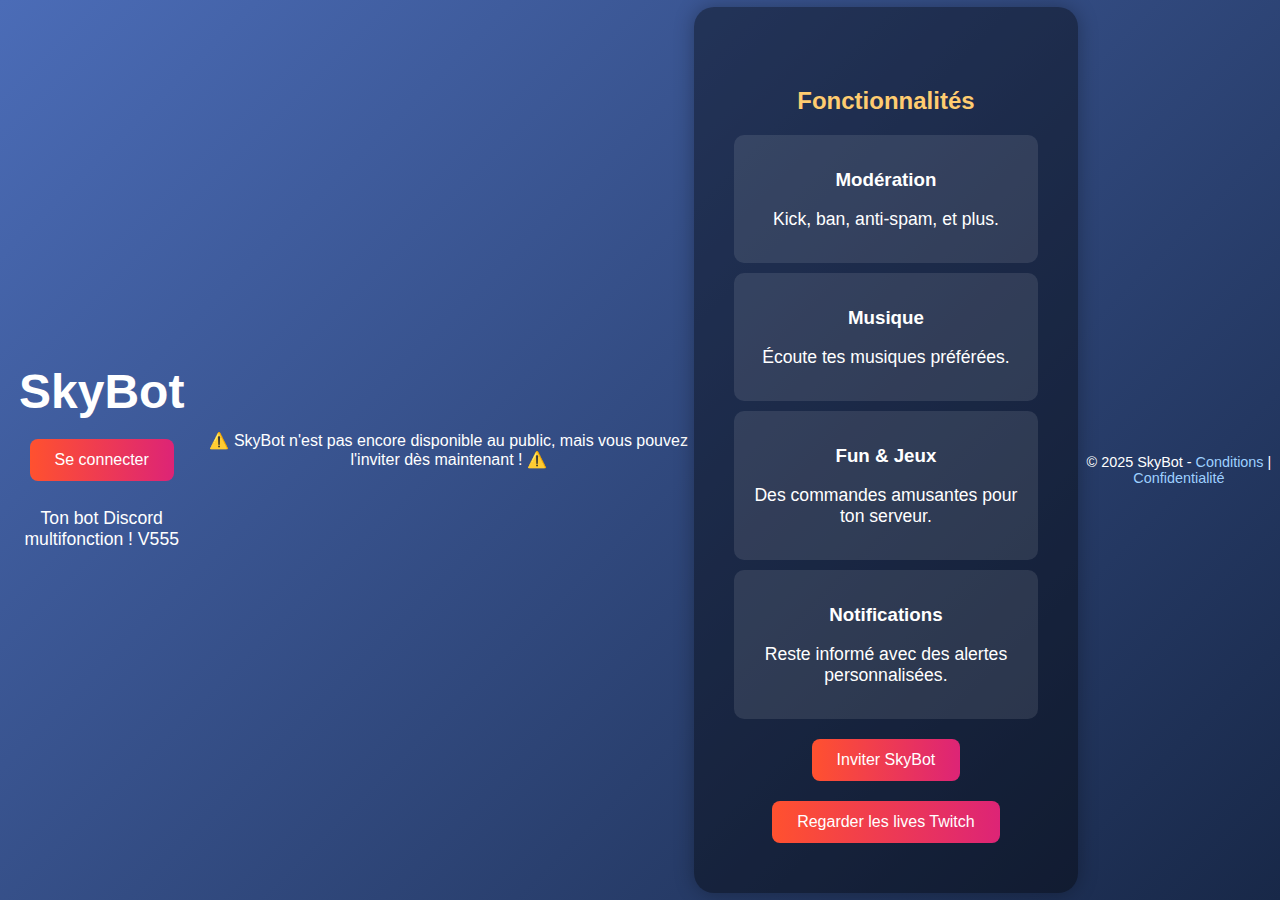
<file: index.html>
<!DOCTYPE html>
<html lang="fr">
<head>
  <meta charset="UTF-8">
    <meta name="viewport" content="width=device-width, initial-scale=1.0">
      <title>SkyBot</title>
        <link rel="stylesheet" href="style.css">
        </head>
        <body>
          <header>
              <div class="header-content">
                    <h1>SkyBot</h1>
                          <button class="discord-btn small" onclick="window.location.href='login.html'">
                                  Se connecter
                                        </button>
                                            </div>
                                                <p>Ton bot Discord multifonction ! V555</p>
                                                  </header>

                                                    <div class="alert" id="alert"></div>

                                                      <div class="container">
                                                          <h2>Fonctionnalités</h2>
                                                              <div class="features" id="features"></div>
                                                                  <div class="buttons">
                                                                        <button id="inviteBtn" onclick="window.location.href='https://discord.com/oauth2/authorize?client_id=1396850863401603194'">
                                                                                Inviter SkyBot
                                                                                      </button>
                                                                                            <button id="twitchBtn" onclick="window.location.href='twitch.html'">
                                                                                                    Regarder les lives Twitch
                                                                                                          </button>
                                                                                                              </div>
                                                                                                                </div>

                                                                                                                  <footer>
                                                                                                                      &copy; 2025 SkyBot - <a href="#" id="termsLink">Conditions</a> |
                                                                                                                          <a href="#" id="privacyLink">Confidentialité</a>
                                                                                                                            </footer>

                                                                                                                              <script src="script.js"></script>
                                                                                                                              </body>
                                                                                                                              </html>
</file>
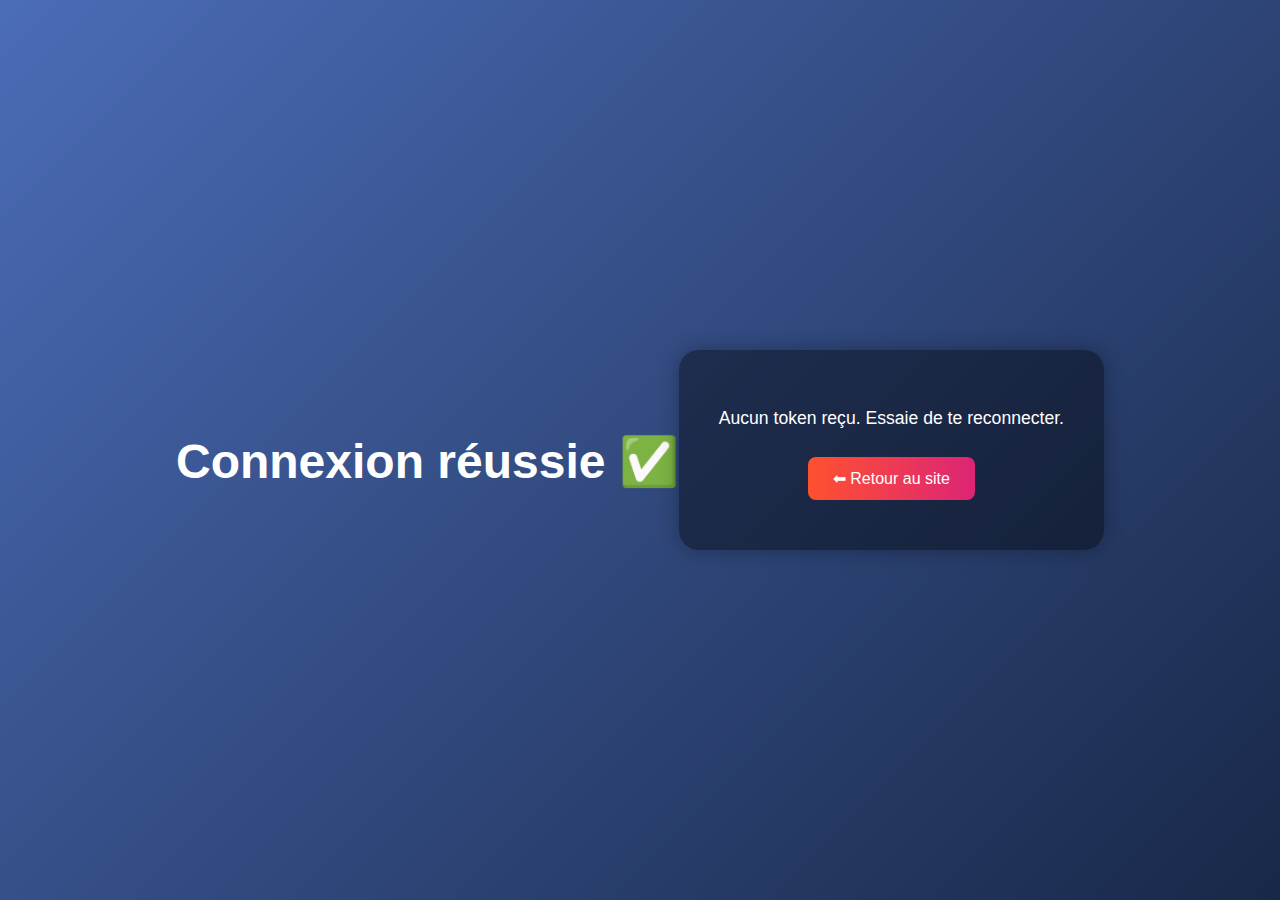
<file: callback.html>
<!DOCTYPE html>
<html lang="fr">
<head>
  <meta charset="UTF-8">
    <meta name="viewport" content="width=device-width, initial-scale=1.0">
      <title>Connexion réussie - SkyBot</title>
        <link rel="stylesheet" href="style.css">
        </head>
        <body>
          <header>
              <h1>Connexion réussie ✅</h1>
                </header>

                  <div class="container" style="text-align:center;">
                      <p id="userInfo">Récupération des informations de ton compte...</p>
                          <button onclick="window.location.href='index.html'">⬅ Retour au site</button>
                            </div>

                              <script>
                                  const fragment = new URLSearchParams(window.location.hash.slice(1));
                                      const accessToken = fragment.get("access_token");

                                          if (accessToken) {
                                                fetch("https://discord.com/api/users/@me", {
                                                        headers: { Authorization: `Bearer ${accessToken}` }
                                                              })
                                                                    .then(res => res.json())
                                                                          .then(user => {
                                                                                  document.getElementById("userInfo").innerHTML = `
                                                                                            <img src="https://cdn.discordapp.com/avatars/${user.id}/${user.avatar}.png" 
                                                                                                           width="100" style="border-radius:50%;"><br>
                                                                                                                     <strong>${user.username}#${user.discriminator}</strong><br><br>
                                                                                                                               Bienvenue sur le site de SkyBot ! 🎉
                                                                                                                                       `;
                                                                                                                                             })
                                                                                                                                                   .catch(() => {
                                                                                                                                                           document.getElementById("userInfo").innerText = "Erreur de récupération du compte Discord.";
                                                                                                                                                                 });
                                                                                                                                                                     } else {
                                                                                                                                                                           document.getElementById("userInfo").innerText = "Aucun token reçu. Essaie de te reconnecter.";
                                                                                                                                                                               }
                                                                                                                                                                                 </script>
                                                                                                                                                                                 </body>
                                                                                                                                                                                 </html>
</file>
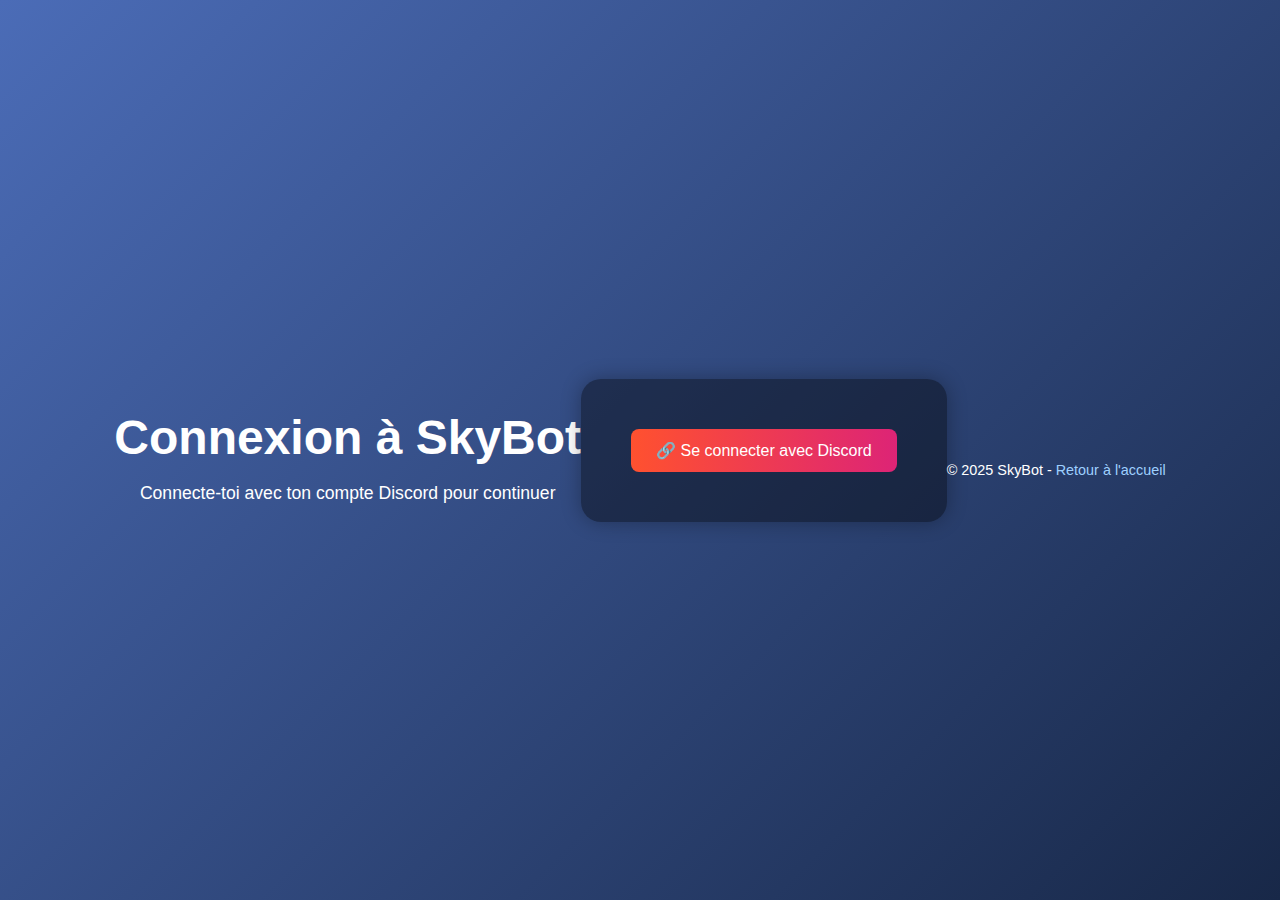
<file: login.html>
<!DOCTYPE html>
<html lang="fr">
<head>
  <meta charset="UTF-8">
    <meta name="viewport" content="width=device-width, initial-scale=1.0">
      <title>Connexion Discord - SkyBot</title>
        <link rel="stylesheet" href="style.css">
        </head>
        <body>
          <header>
              <h1>Connexion à SkyBot</h1>
                  <p>Connecte-toi avec ton compte Discord pour continuer</p>
                    </header>

                      <div class="container" style="text-align:center;">
                          <button class="discord-btn" onclick="window.location.href='https://discord.com/api/oauth2/authorize?client_id=1396850863401603194&redirect_uri=httpshttps://skycatgamingespore74-hub.github.io/Skybot/callback.html2Fcallback.html&response_type=token&scope=identify'">
                                🔗 Se connecter avec Discord
                                    </button>
                                      </div>

                                        <footer>
                                            &copy; 2025 SkyBot - <a href="index.html">Retour à l'accueil</a>
                                              </footer>
                                              </body>
                                              </html>
</file>
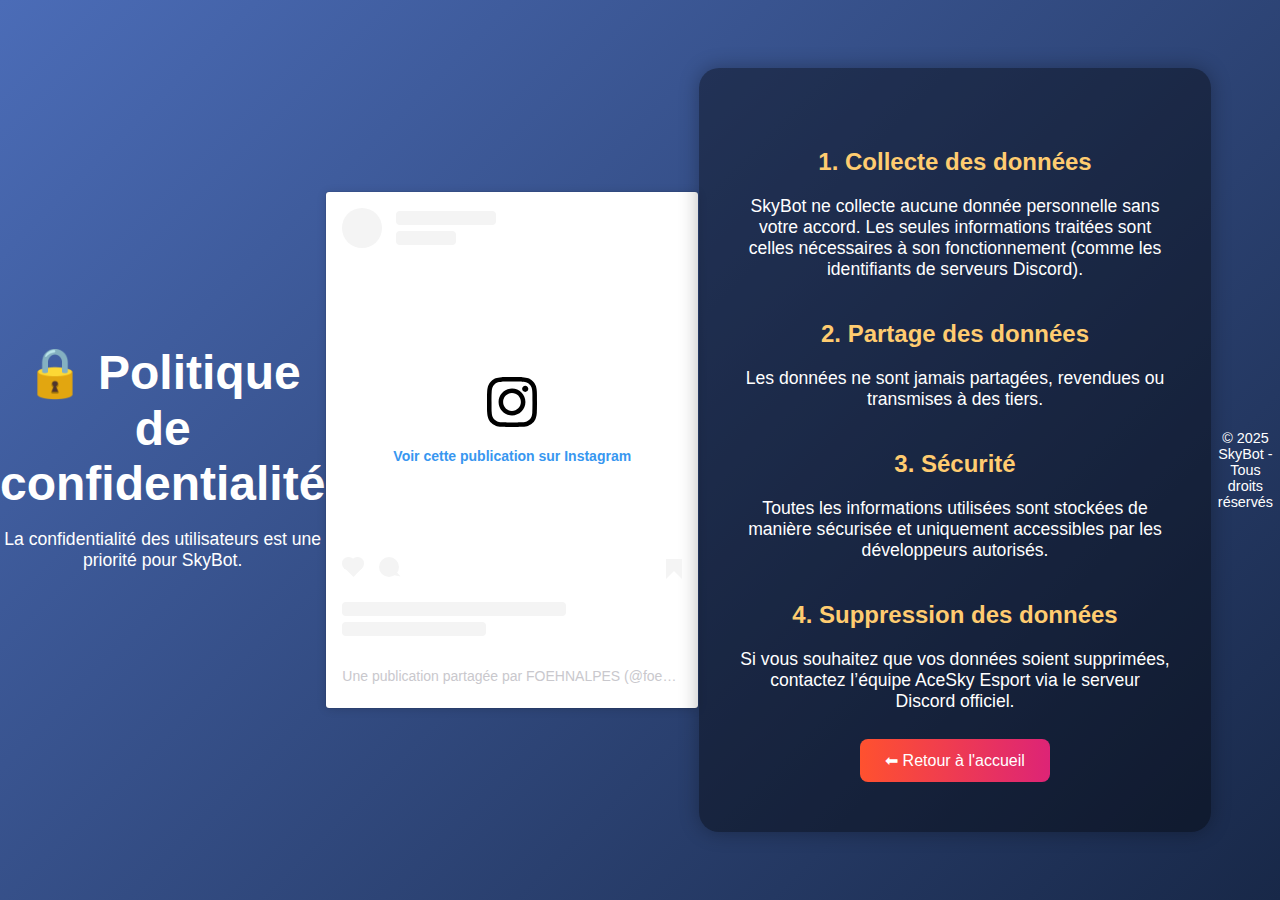
<file: privacy.html>
<!DOCTYPE html>
<html lang="fr">
<head>
  <meta charset="UTF-8">
    <meta name="viewport" content="width=device-width, initial-scale=1.0">
      <title>Politique de confidentialité - SkyBot</title>
        <link rel="stylesheet" href="style.css">
        </head>
        <body>
          <header>
              <h1>🔒 Politique de confidentialité</h1>
                  <p>La confidentialité des utilisateurs est une priorité pour SkyBot.</p>
                    </header>
<blockquote class="instagram-media" data-instgrm-captioned data-instgrm-permalink="https://www.instagram.com/reel/DVgyzHrDRIf/?utm_source=ig_embed&amp;utm_campaign=loading" data-instgrm-version="14" style=" background:#FFF; border:0; border-radius:3px; box-shadow:0 0 1px 0 rgba(0,0,0,0.5),0 1px 10px 0 rgba(0,0,0,0.15); margin: 1px; max-width:540px; min-width:326px; padding:0; width:99.375%; width:-webkit-calc(100% - 2px); width:calc(100% - 2px);"><div style="padding:16px;"> <a href="https://www.instagram.com/reel/DVgyzHrDRIf/?utm_source=ig_embed&amp;utm_campaign=loading" style=" background:#FFFFFF; line-height:0; padding:0 0; text-align:center; text-decoration:none; width:100%;" target="_blank"> <div style=" display: flex; flex-direction: row; align-items: center;"> <div style="background-color: #F4F4F4; border-radius: 50%; flex-grow: 0; height: 40px; margin-right: 14px; width: 40px;"></div> <div style="display: flex; flex-direction: column; flex-grow: 1; justify-content: center;"> <div style=" background-color: #F4F4F4; border-radius: 4px; flex-grow: 0; height: 14px; margin-bottom: 6px; width: 100px;"></div> <div style=" background-color: #F4F4F4; border-radius: 4px; flex-grow: 0; height: 14px; width: 60px;"></div></div></div><div style="padding: 19% 0;"></div> <div style="display:block; height:50px; margin:0 auto 12px; width:50px;"><svg width="50px" height="50px" viewBox="0 0 60 60" version="1.1" xmlns="https://www.w3.org/2000/svg" xmlns:xlink="https://www.w3.org/1999/xlink"><g stroke="none" stroke-width="1" fill="none" fill-rule="evenodd"><g transform="translate(-511.000000, -20.000000)" fill="#000000"><g><path d="M556.869,30.41 C554.814,30.41 553.148,32.076 553.148,34.131 C553.148,36.186 554.814,37.852 556.869,37.852 C558.924,37.852 560.59,36.186 560.59,34.131 C560.59,32.076 558.924,30.41 556.869,30.41 M541,60.657 C535.114,60.657 530.342,55.887 530.342,50 C530.342,44.114 535.114,39.342 541,39.342 C546.887,39.342 551.658,44.114 551.658,50 C551.658,55.887 546.887,60.657 541,60.657 M541,33.886 C532.1,33.886 524.886,41.1 524.886,50 C524.886,58.899 532.1,66.113 541,66.113 C549.9,66.113 557.115,58.899 557.115,50 C557.115,41.1 549.9,33.886 541,33.886 M565.378,62.101 C565.244,65.022 564.756,66.606 564.346,67.663 C563.803,69.06 563.154,70.057 562.106,71.106 C561.058,72.155 560.06,72.803 558.662,73.347 C557.607,73.757 556.021,74.244 553.102,74.378 C549.944,74.521 548.997,74.552 541,74.552 C533.003,74.552 532.056,74.521 528.898,74.378 C525.979,74.244 524.393,73.757 523.338,73.347 C521.94,72.803 520.942,72.155 519.894,71.106 C518.846,70.057 518.197,69.06 517.654,67.663 C517.244,66.606 516.755,65.022 516.623,62.101 C516.479,58.943 516.448,57.996 516.448,50 C516.448,42.003 516.479,41.056 516.623,37.899 C516.755,34.978 517.244,33.391 517.654,32.338 C518.197,30.938 518.846,29.942 519.894,28.894 C520.942,27.846 521.94,27.196 523.338,26.654 C524.393,26.244 525.979,25.756 528.898,25.623 C532.057,25.479 533.004,25.448 541,25.448 C548.997,25.448 549.943,25.479 553.102,25.623 C556.021,25.756 557.607,26.244 558.662,26.654 C560.06,27.196 561.058,27.846 562.106,28.894 C563.154,29.942 563.803,30.938 564.346,32.338 C564.756,33.391 565.244,34.978 565.378,37.899 C565.522,41.056 565.552,42.003 565.552,50 C565.552,57.996 565.522,58.943 565.378,62.101 M570.82,37.631 C570.674,34.438 570.167,32.258 569.425,30.349 C568.659,28.377 567.633,26.702 565.965,25.035 C564.297,23.368 562.623,22.342 560.652,21.575 C558.743,20.834 556.562,20.326 553.369,20.18 C550.169,20.033 549.148,20 541,20 C532.853,20 531.831,20.033 528.631,20.18 C525.438,20.326 523.257,20.834 521.349,21.575 C519.376,22.342 517.703,23.368 516.035,25.035 C514.368,26.702 513.342,28.377 512.574,30.349 C511.834,32.258 511.326,34.438 511.181,37.631 C511.035,40.831 511,41.851 511,50 C511,58.147 511.035,59.17 511.181,62.369 C511.326,65.562 511.834,67.743 512.574,69.651 C513.342,71.625 514.368,73.296 516.035,74.965 C517.703,76.634 519.376,77.658 521.349,78.425 C523.257,79.167 525.438,79.673 528.631,79.82 C531.831,79.965 532.853,80.001 541,80.001 C549.148,80.001 550.169,79.965 553.369,79.82 C556.562,79.673 558.743,79.167 560.652,78.425 C562.623,77.658 564.297,76.634 565.965,74.965 C567.633,73.296 568.659,71.625 569.425,69.651 C570.167,67.743 570.674,65.562 570.82,62.369 C570.966,59.17 571,58.147 571,50 C571,41.851 570.966,40.831 570.82,37.631"></path></g></g></g></svg></div><div style="padding-top: 8px;"> <div style=" color:#3897f0; font-family:Arial,sans-serif; font-size:14px; font-style:normal; font-weight:550; line-height:18px;">Voir cette publication sur Instagram</div></div><div style="padding: 12.5% 0;"></div> <div style="display: flex; flex-direction: row; margin-bottom: 14px; align-items: center;"><div> <div style="background-color: #F4F4F4; border-radius: 50%; height: 12.5px; width: 12.5px; transform: translateX(0px) translateY(7px);"></div> <div style="background-color: #F4F4F4; height: 12.5px; transform: rotate(-45deg) translateX(3px) translateY(1px); width: 12.5px; flex-grow: 0; margin-right: 14px; margin-left: 2px;"></div> <div style="background-color: #F4F4F4; border-radius: 50%; height: 12.5px; width: 12.5px; transform: translateX(9px) translateY(-18px);"></div></div><div style="margin-left: 8px;"> <div style=" background-color: #F4F4F4; border-radius: 50%; flex-grow: 0; height: 20px; width: 20px;"></div> <div style=" width: 0; height: 0; border-top: 2px solid transparent; border-left: 6px solid #f4f4f4; border-bottom: 2px solid transparent; transform: translateX(16px) translateY(-4px) rotate(30deg)"></div></div><div style="margin-left: auto;"> <div style=" width: 0px; border-top: 8px solid #F4F4F4; border-right: 8px solid transparent; transform: translateY(16px);"></div> <div style=" background-color: #F4F4F4; flex-grow: 0; height: 12px; width: 16px; transform: translateY(-4px);"></div> <div style=" width: 0; height: 0; border-top: 8px solid #F4F4F4; border-left: 8px solid transparent; transform: translateY(-4px) translateX(8px);"></div></div></div> <div style="display: flex; flex-direction: column; flex-grow: 1; justify-content: center; margin-bottom: 24px;"> <div style=" background-color: #F4F4F4; border-radius: 4px; flex-grow: 0; height: 14px; margin-bottom: 6px; width: 224px;"></div> <div style=" background-color: #F4F4F4; border-radius: 4px; flex-grow: 0; height: 14px; width: 144px;"></div></div></a><p style=" color:#c9c8cd; font-family:Arial,sans-serif; font-size:14px; line-height:17px; margin-bottom:0; margin-top:8px; overflow:hidden; padding:8px 0 7px; text-align:center; text-overflow:ellipsis; white-space:nowrap;"><a href="https://www.instagram.com/reel/DVgyzHrDRIf/?utm_source=ig_embed&amp;utm_campaign=loading" style=" color:#c9c8cd; font-family:Arial,sans-serif; font-size:14px; font-style:normal; font-weight:normal; line-height:17px; text-decoration:none;" target="_blank">Une publication partagée par FOEHNALPES (@foehnalpes)</a></p></div></blockquote>
<script async src="//www.instagram.com/embed.js"></script>
                      <div class="container">
                          <h2>1. Collecte des données</h2>
                              <p>SkyBot ne collecte aucune donnée personnelle sans votre accord. Les seules informations traitées sont celles nécessaires à son fonctionnement (comme les identifiants de serveurs Discord).</p>

                                  <h2>2. Partage des données</h2>
                                      <p>Les données ne sont jamais partagées, revendues ou transmises à des tiers.</p>

                                          <h2>3. Sécurité</h2>
                                              <p>Toutes les informations utilisées sont stockées de manière sécurisée et uniquement accessibles par les développeurs autorisés.</p>

                                                  <h2>4. Suppression des données</h2>
                                                      <p>Si vous souhaitez que vos données soient supprimées, contactez l’équipe AceSky Esport via le serveur Discord officiel.</p>

                                                          <button onclick="window.location.href='index.html'">⬅ Retour à l'accueil</button>
                                                            </div>

                                                              <footer>
                                                                  &copy; 2025 SkyBot - Tous droits réservés
                                                                    </footer>
                                                                    </body>
                                                                    </html>
</file>
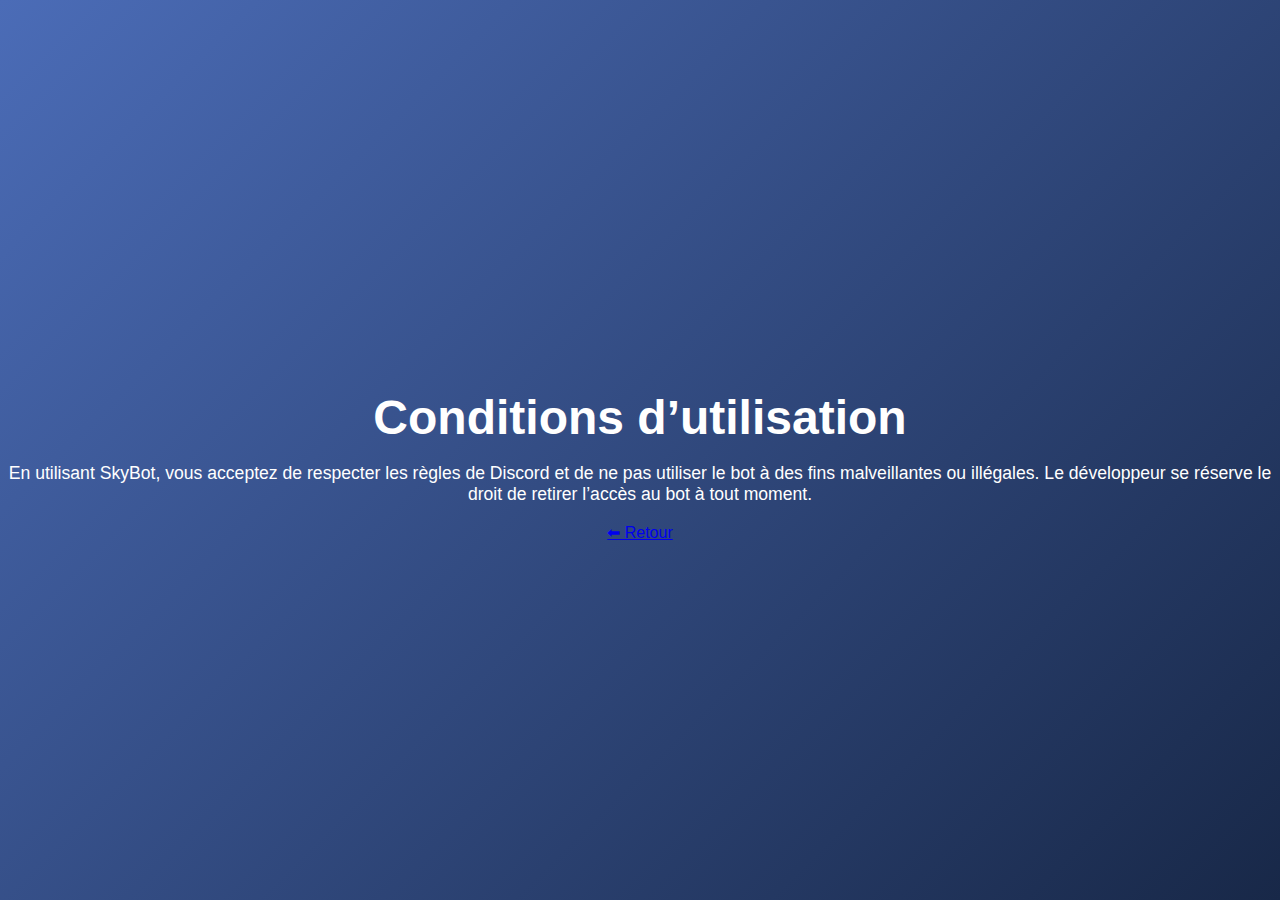
<file: terms.html>
<!DOCTYPE html>
<html lang="fr">
<head>
  <meta charset="UTF-8">
    <meta name="viewport" content="width=device-width, initial-scale=1.0">
      <title>Conditions d’utilisation - SkyBot</title>
        <link rel="stylesheet" href="style.css">
        </head>
        <body>
          <main>
              <h1>Conditions d’utilisation</h1>
                  <p>En utilisant SkyBot, vous acceptez de respecter les règles de Discord et de ne pas utiliser le bot à des fins malveillantes ou illégales. Le développeur se réserve le droit de retirer l’accès au bot à tout moment.</p>
                      <a href="index.html" class="btn">⬅ Retour</a>
                        </main>
                        </body>
                        </html>
</file>
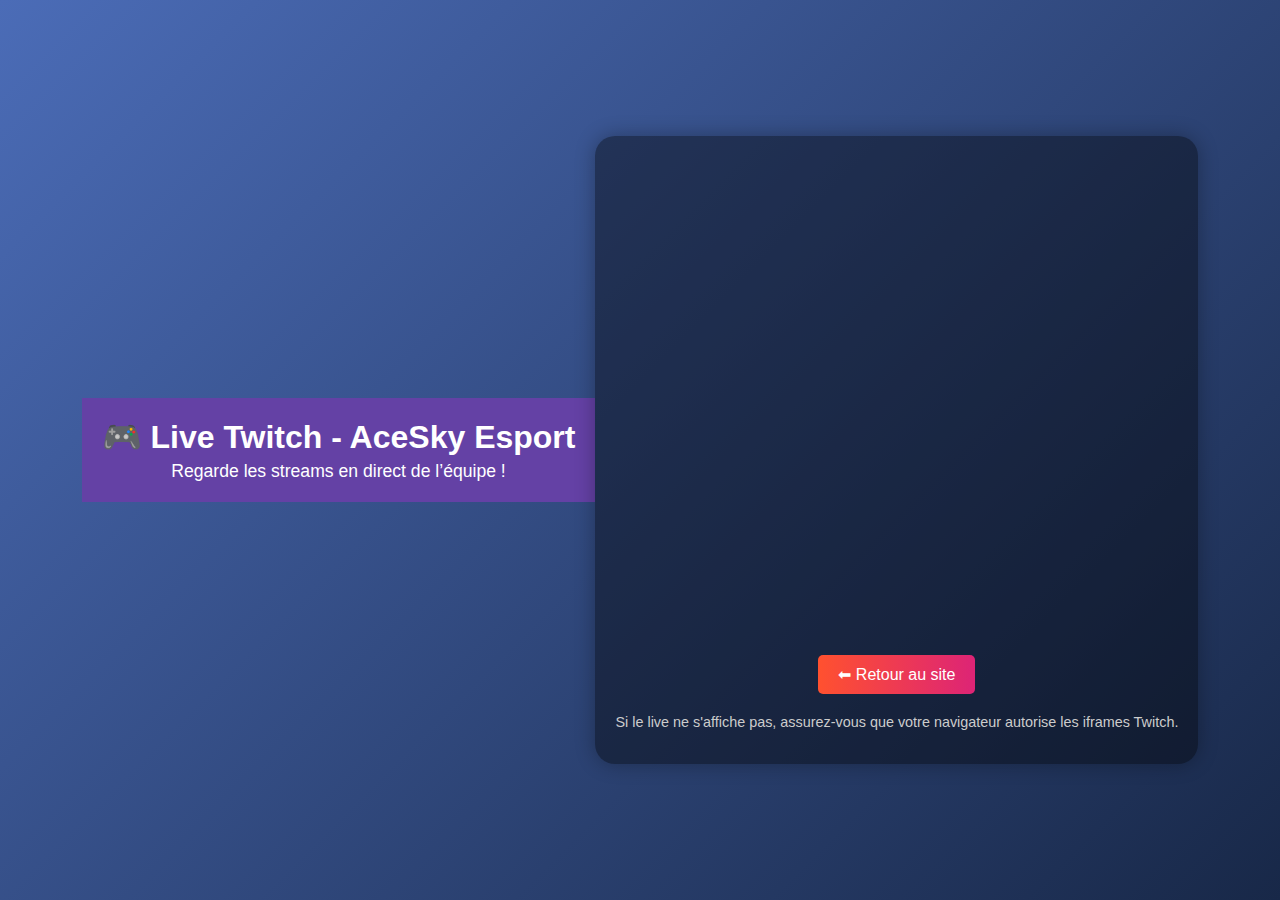
<file: twitch.html>
<!DOCTYPE html>
<html lang="fr">
<head>
  <meta charset="UTF-8">
    <meta name="viewport" content="width=device-width, initial-scale=1.0">
      <title>SkyBot - Live Twitch</title>
        <link rel="stylesheet" href="style.css">
          <style>
              body {
                    font-family: Arial, sans-serif;
                          text-align: center;
                                background-color: #1e1e1e;
                                      color: #ffffff;
                                            margin: 0;
                                                  padding: 0;
                                                      }

                                                          header {
                                                                padding: 20px;
                                                                      background-color: #6441a5; /* couleur Twitch */
                                                                          }

                                                                              header h1 {
                                                                                    margin: 0;
                                                                                          font-size: 2em;
                                                                                              }

                                                                                                  header p {
                                                                                                        margin: 5px 0 0 0;
                                                                                                              font-size: 1.1em;
                                                                                                                  }

                                                                                                                      .container {
                                                                                                                            padding: 20px;
                                                                                                                                }

                                                                                                                                    iframe {
                                                                                                                                          width: 100%;
                                                                                                                                                max-width: 720px;
                                                                                                                                                      height: 480px;
                                                                                                                                                            border: none;
                                                                                                                                                                }

                                                                                                                                                                    button {
                                                                                                                                                                          margin-top: 15px;
                                                                                                                                                                                padding: 10px 20px;
                                                                                                                                                                                      font-size: 1em;
                                                                                                                                                                                            background-color: #6441a5;
                                                                                                                                                                                                  color: #fff;
                                                                                                                                                                                                        border: none;
                                                                                                                                                                                                              border-radius: 5px;
                                                                                                                                                                                                                    cursor: pointer;
                                                                                                                                                                                                                          transition: background-color 0.3s;
                                                                                                                                                                                                                              }

                                                                                                                                                                                                                                  button:hover {
                                                                                                                                                                                                                                        background-color: #7e5bcf;
                                                                                                                                                                                                                                            }

                                                                                                                                                                                                                                                /* Responsive height pour petits écrans */
                                                                                                                                                                                                                                                    @media (max-width: 768px) {
                                                                                                                                                                                                                                                          iframe {
                                                                                                                                                                                                                                                                  height: 360px;
                                                                                                                                                                                                                                                                        }
                                                                                                                                                                                                                                                                            }

                                                                                                                                                                                                                                                                                @media (max-width: 480px) {
                                                                                                                                                                                                                                                                                      iframe {
                                                                                                                                                                                                                                                                                              height: 240px;
                                                                                                                                                                                                                                                                                                    }
                                                                                                                                                                                                                                                                                                        }
                                                                                                                                                                                                                                                                                                          </style>
                                                                                                                                                                                                                                                                                                          </head>
                                                                                                                                                                                                                                                                                                          <body>
                                                                                                                                                                                                                                                                                                            <header>
                                                                                                                                                                                                                                                                                                                <h1>🎮 Live Twitch - AceSky Esport</h1>
                                                                                                                                                                                                                                                                                                                    <p>Regarde les streams en direct de l’équipe !</p>
                                                                                                                                                                                                                                                                                                                      </header>

                                                                                                                                                                                                                                                                                                                        <div class="container">
                                                                                                                                                                                                                                                                                                                            <iframe
                                                                                                                                                                                                                                                                                                                                  src="https://player.twitch.tv/?channel=math_y_t_b&parent=skycatgamingespore74-hub.github.io"
                                                                                                                                                                                                                                                                                                                                        allowfullscreen
                                                                                                                                                                                                                                                                                                                                              title="Live Twitch AceSky Esport">
                                                                                                                                                                                                                                                                                                                                                  </iframe>
                                                                                                                                                                                                                                                                                                                                                      <br>
                                                                                                                                                                                                                                                                                                                                                          <button onclick="window.location.href='index.html'">⬅ Retour au site</button>
                                                                                                                                                                                                                                                                                                                                                              <p style="margin-top:10px; font-size:0.9em; color:#ccc;">
                                                                                                                                                                                                                                                                                                                                                                    Si le live ne s'affiche pas, assurez-vous que votre navigateur autorise les iframes Twitch.
                                                                                                                                                                                                                                                                                                                                                                        </p>
                                                                                                                                                                                                                                                                                                                                                                          </div>
                                                                                                                                                                                                                                                                                                                                                                          </body>
                                                                                                                                                                                                                                                                                                                                                                          </html>
</file>
<file: style.css>
body {
      margin: 0;
        font-family: 'Poppins', sans-serif;
          background: linear-gradient(135deg, #4b6cb7, #182848);
            color: #fff;
              text-align: center;
                min-height: 100vh;
                  display: flex;
                    align-items: center;
                      justify-content: center;
                      }

                      .container {
                        max-width: 800px;
                          padding: 40px;
                            background: rgba(0, 0, 0, 0.4);
                              border-radius: 20px;
                                box-shadow: 0 0 20px rgba(0,0,0,0.3);
                                }

                                h1 {
                                  font-size: 3em;
                                    margin-bottom: 0.2em;
                                      color: #fff;
                                      }

                                      h2 {
                                        margin-top: 40px;
                                          color: #ffcc70;
                                          }

                                          p {
                                            font-size: 1.1em;
                                            }

                                            button {
                                              background: linear-gradient(90deg, #ff512f, #dd2476);
                                                border: none;
                                                  padding: 12px 25px;
                                                    border-radius: 8px;
                                                      color: white;
                                                        font-size: 1em;
                                                          cursor: pointer;
                                                            transition: transform 0.2s, opacity 0.2s;
                                                              margin: 10px;
                                                              }

                                                              button:hover {
                                                                transform: scale(1.05);
                                                                  opacity: 0.9;
                                                                  }

                                                                  .feature {
                                                                    background: rgba(255, 255, 255, 0.1);
                                                                      padding: 15px;
                                                                        border-radius: 10px;
                                                                          margin: 10px 0;
                                                                          }

                                                                          footer {
                                                                            margin-top: 40px;
                                                                              font-size: 0.9em;
                                                                              }

                                                                              footer a {
                                                                                color: #9ed0ff;
                                                                                  text-decoration: none;
                                                                                  }
}
</file>
